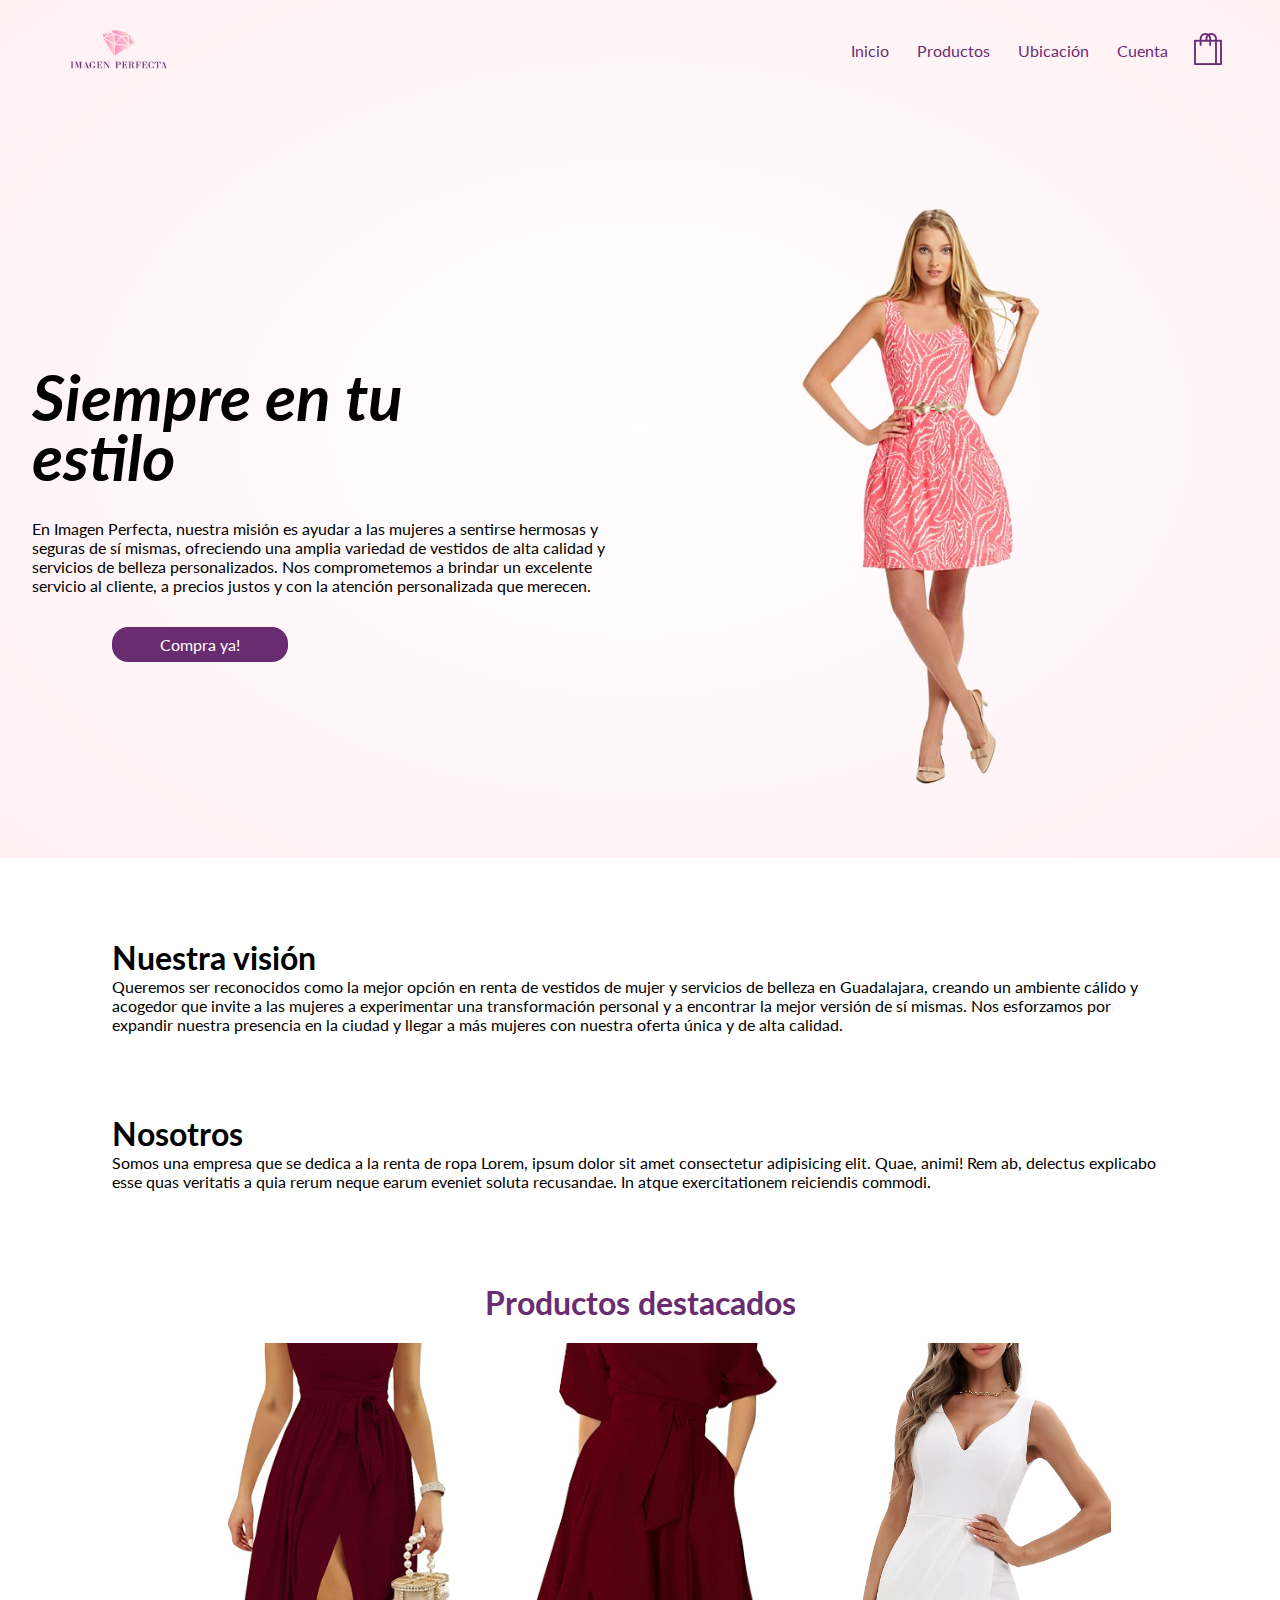
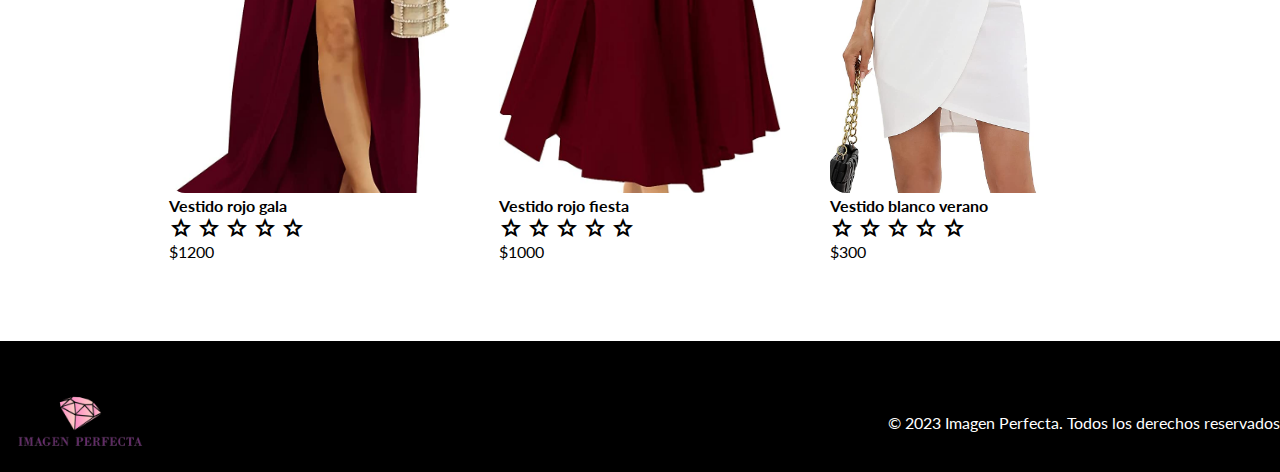
<file: index.html>
<!DOCTYPE html>
<html lang="en">

<head>
    <meta charset="UTF-8">
    <meta http-equiv="X-UA-Compatible" content="IE=edge">
    <meta name="viewport" content="width=device-width, initial-scale=1.0">
    <link rel="stylesheet" href="/styles/styles.css">
    <link rel="shortcut icon" href="../../img/Browser/Favicon.png" type="image/x-icon">
    <link rel="preconnect" href="https://fonts.googleapis.com">
    <link rel="preconnect" href="https://fonts.gstatic.com" crossorigin>
    <link href="https://fonts.googleapis.com/css2?family=Lato:ital,wght@0,300;0,400;0,700;0,900;1,700;1,900&display=swap" rel="stylesheet">
    <link rel="stylesheet" href="https://fonts.googleapis.com/css2?family=Material+Symbols+Outlined:opsz,wght,FILL,GRAD@20..48,100..700,0..1,-50..200" />
    <title>Imagen Perfecta</title>
</head>

<body>
    <!-- ENCABEZADO -->
    <div class="header">
        <div class="container">
            <div class="navbar">
                <div class="logo">
                    <a href="index.html">
                        <img src="img/Header/Logo.png" width="125px">
                    </a>
                </div>
                <nav id="menu">
                    <ul>
                        <li><a href="index.html">Inicio</a></li>
                        <li><a href="/services/Products/product-R.php">Productos</a></li>
                        <li><a href="location.html">Ubicación</a></li>
                        <li><a href="login.html">Cuenta</a></li>
                    </ul>
                </nav>
                <a href="/services/Products/shopping-cart.php">
                    <img class="bag" src="img/Header/Bolsa.png" alt="">
                </a>
            </div>
            <div class="row">
                <div class="col-1">
                    <h1>Siempre en tu <br>estilo</h1>
                    <p>En Imagen Perfecta, nuestra misión es ayudar a las mujeres a sentirse hermosas y seguras de sí mismas, ofreciendo una amplia variedad de vestidos de alta calidad y servicios de belleza personalizados. Nos comprometemos a brindar un
                        excelente servicio al cliente, a precios justos y con la atención personalizada que merecen.</p>
                    <a href="/services/Products/product-R.php" class="btn">Compra ya!</a>
                </div>
                <div class="col-1">
                    <img src="img/Header/DressHeader1.png">
                </div>
            </div>
        </div>
    </div>

    <!-- VISIÓN -->
    <div class="mision">
        <div class="container">
            <h1>Nuestra visión</h1>
            <P>Queremos ser reconocidos como la mejor opción en renta de vestidos de mujer y servicios de belleza en Guadalajara, creando un ambiente cálido y acogedor que invite a las mujeres a experimentar una transformación personal y a encontrar la mejor
                versión de sí mismas. Nos esforzamos por expandir nuestra presencia en la ciudad y llegar a más mujeres con nuestra oferta única y de alta calidad.</P>
        </div>
    </div>

    <div class="mision">
        <div class="container">
            <h1>Nosotros</h1>
            <P>Somos una empresa que se dedica a la renta de ropa Lorem, ipsum dolor sit amet consectetur adipisicing elit. Quae, animi! Rem ab, delectus explicabo esse quas veritatis a quia rerum neque earum eveniet soluta recusandae. In atque exercitationem reiciendis commodi.</P>
        </div>
    </div>

    <!-- PRODUCTOS DESTACADOS -->
    <div class="categories">
        <div class="small-container">
            <div class="title">
                <h1>
                    Productos destacados
                </h1>
            </div>
            <div class="row">
                <div class="featured">
                    <img src="img/Products/Destacado-1.jpg">
                    <h4>Vestido rojo gala</h4>
                    <span class="material-symbols-outlined">star</span>
                    <span class="material-symbols-outlined">star</span>
                    <span class="material-symbols-outlined">star</span>
                    <span class="material-symbols-outlined">star</span>
                    <span class="material-symbols-outlined">star</span>
                    <p>$1200</p>
                </div>
                <div class="featured">
                    <img src="img/Products/Destacado-2.jpg">
                    <h4>Vestido rojo fiesta</h4>
                    <span class="material-symbols-outlined">star</span>
                    <span class="material-symbols-outlined">star</span>
                    <span class="material-symbols-outlined">star</span>
                    <span class="material-symbols-outlined">star</span>
                    <span class="material-symbols-outlined">star</span>
                    <p>$1000</p>
                </div>
                <div class="featured">
                    <img src="img/Products/Destacado-3.jpg">
                    <h4>Vestido blanco verano</h4>
                    <span class="material-symbols-outlined">star</span>
                    <span class="material-symbols-outlined">star</span>
                    <span class="material-symbols-outlined">star</span>
                    <span class="material-symbols-outlined">star</span>
                    <span class="material-symbols-outlined">star</span>
                    <p>$300</p>
                </div>
            </div>
        </div>
    </div>
</body>

<footer class="footer">
    <div class="row">
        <div class="col-footer">
            <img src="img/Header/Logo.png">
        </div>
        <div class="col-footer">
            <P>© 2023 Imagen Perfecta. Todos los derechos reservados</P>
        </div>
        <div class="col-footer">

        </div>
    </div>
</footer>

</html>
</file>
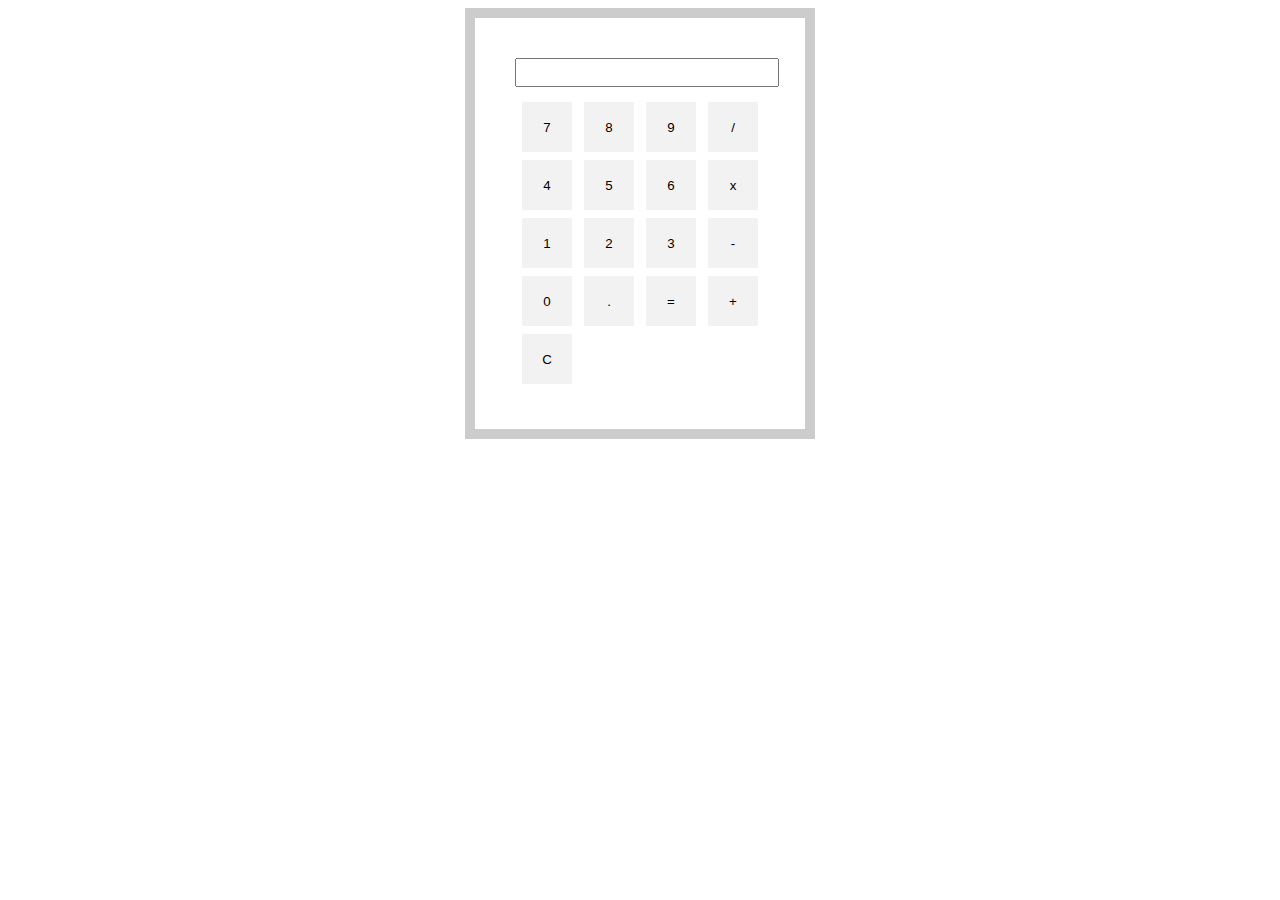
<file: calculadora.html>
<!DOCTYPE html>
<html lang="en">
<head>
    <meta charset="UTF-8">
    <meta http-equiv="X-UA-Compatible" content="IE=edge">
    <meta name="viewport" content="width=device-width, initial-scale=1.0">
    <link rel="stylesheet" href="/styles/calculadora.css">
    <title>Calculadora</title>
</head>

<body>
  <div class="calculadora">
    <input type="text" id="resultado" readonly>
    <table>
      <tr>
        <td><button onclick="cadenaDeInstruccion('7')">7</button></td>
        <td><button onclick="cadenaDeInstruccion('8')">8</button></td>
        <td><button onclick="cadenaDeInstruccion('9')">9</button></td>
        <td><button onclick="cadenaDeInstruccion('/')">/</button></td>
      </tr>
      <tr>
        <td><button onclick="cadenaDeInstruccion('4')">4</button></td>
        <td><button onclick="cadenaDeInstruccion('5')">5</button></td>
        <td><button onclick="cadenaDeInstruccion('6')">6</button></td>
        <td><button onclick="cadenaDeInstruccion('*')">x</button></td>
      </tr>
      <tr>
        <td><button onclick="cadenaDeInstruccion('1')">1</button></td>
        <td><button onclick="cadenaDeInstruccion('2')">2</button></td>
        <td><button onclick="cadenaDeInstruccion('3')">3</button></td>
        <td><button onclick="cadenaDeInstruccion('-')">-</button></td>
      </tr>
      <tr>
        <td><button onclick="cadenaDeInstruccion('0')">0</button></td>
        <td><button onclick="cadenaDeInstruccion('.')">.</button></td>
        <td><button onclick="calcularResultado()">=</button></td>
        <td><button onclick="cadenaDeInstruccion('+')">+</button></td>
      </tr>
      <tr>
        <td><button onclick="limpiarPantalla()">C</button></td>
      </tr>
    </table>
  </div>

  <script src="js/Actividad-1.js"></script>
</body>
</html>
</file>
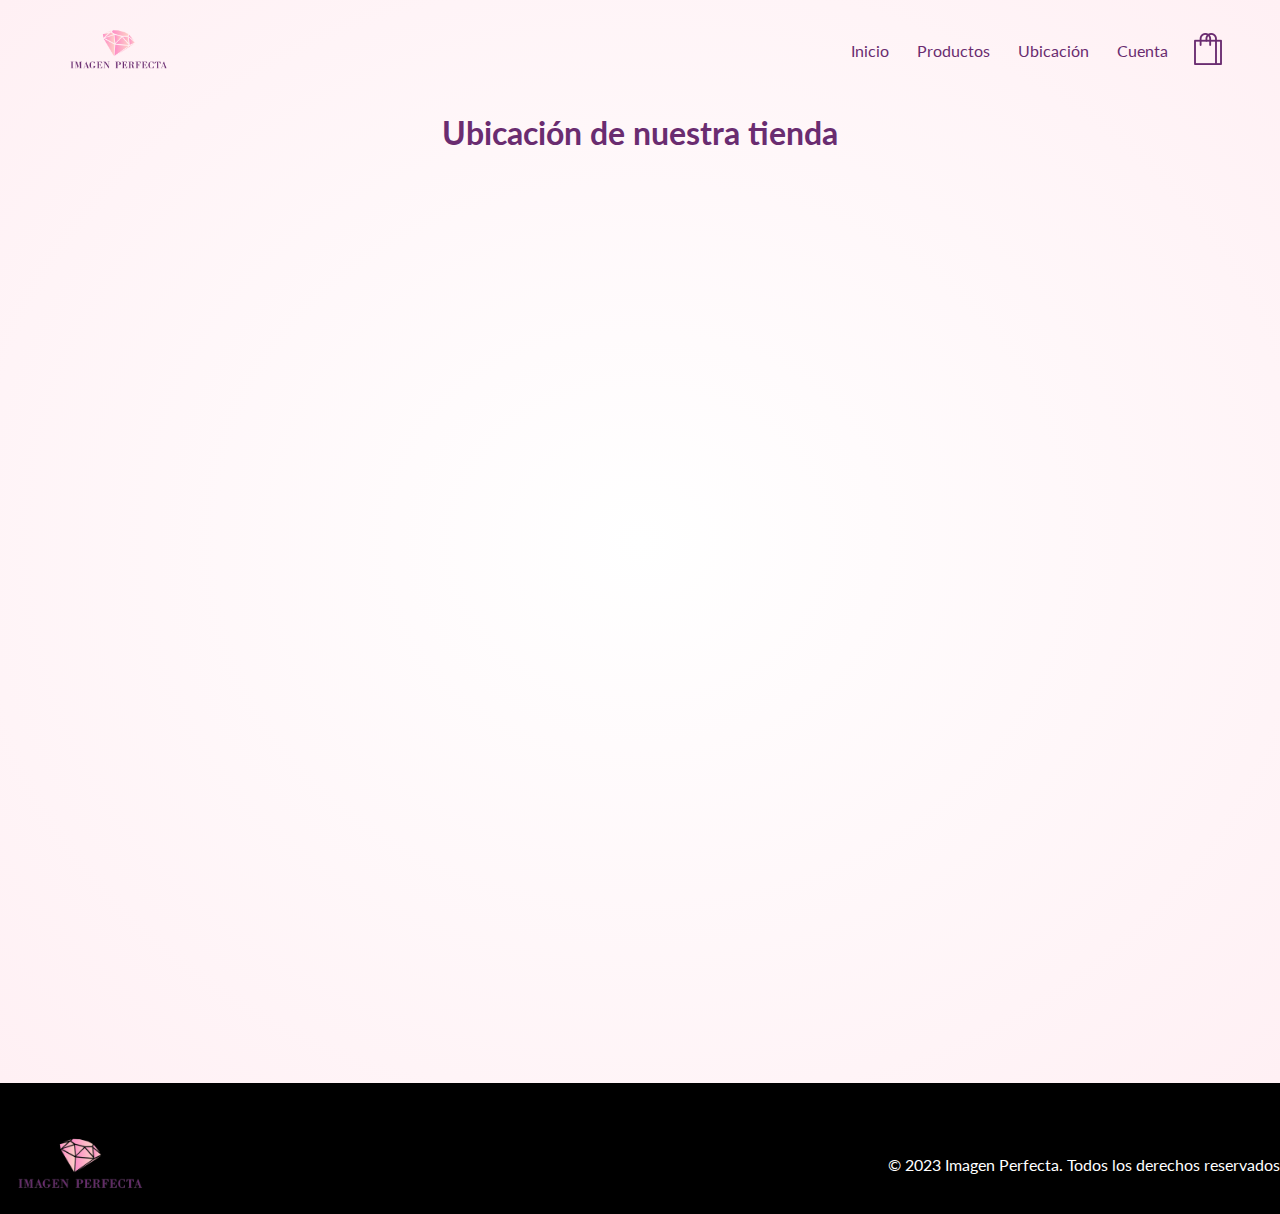
<file: location.html>
<!DOCTYPE html>
<html lang="en">

<head>
    <meta charset="UTF-8">
    <meta http-equiv="X-UA-Compatible" content="IE=edge">
    <meta name="viewport" content="width=device-width, initial-scale=1.0">
    <link rel="stylesheet" href="/styles/styles.css">
    <link rel="shortcut icon" href="img/Browser/Favicon.png" type="image/x-icon">
    <link rel="preconnect" href="https://fonts.googleapis.com">
    <link rel="preconnect" href="https://fonts.gstatic.com" crossorigin>
    <link href="https://fonts.googleapis.com/css2?family=Lato:ital,wght@0,300;0,400;0,700;0,900;1,700;1,900&display=swap" rel="stylesheet">
    <title>Imagen Perfecta</title>
</head>

<body>
    <!-- ENCABEZADO -->
    <div class="header">
        <div class="container">
            <div class="navbar">
                <div class="logo">
                    <a href="index.html">
                        <img src="img/Header/Logo.png" width="125px">
                    </a>
                </div>
                <nav id="menu">
                    <ul>
                        <li><a href="index.html">Inicio</a></li>
                        <li><a href="/services/Products/product-R.php">Productos</a></li>
                        <li><a href="location.html">Ubicación</a></li>
                        <li><a href="login.html">Cuenta</a></li>
                    </ul>
                </nav>
                <a href="/services/Products/shopping-cart.php">
                    <img class="bag" src="img/Header/Bolsa.png" alt="">
                </a>
            </div>
          
            <div class="title">
                <h1>
                    Ubicación de nuestra tienda
                </h1>
            </div>

            <div class="row">
                <iframe class="map" src="https://www.google.com/maps/embed?pb=!1m18!1m12!1m3!1d3138.3990545480533!2d-103.39233165621928!3d20.701838134595693!2m3!1f0!2f0!3f0!3m2!1i1024!2i768!4f13.1!3m3!1m2!1s0x8428ae4e98d5453d%3A0xc4fdd3929a2ecbd1!2sCentro%20de%20Ense%C3%B1anza%20T%C3%A9cnica%20Industrial%20(Plantel%20Colomos)!5e0!3m2!1ses!2smx!4v1678775210642!5m2!1ses!2smx"
                    width="1000" height="800" style="border:0;" allowfullscreen="" loading="lazy" referrerpolicy="no-referrer-when-downgrade"></iframe>
            </div>
        </div>
    </div>

</body>

<footer class="footer">
    <div class="row">
        <div class="col-footer">
            <img src="img/Header/Logo.png">
        </div>
        <div class="col-footer">
            <P>© 2023 Imagen Perfecta. Todos los derechos reservados</P>
        </div>
        <div class="col-footer">

        </div>
    </div>
</footer>

</html>
</file>
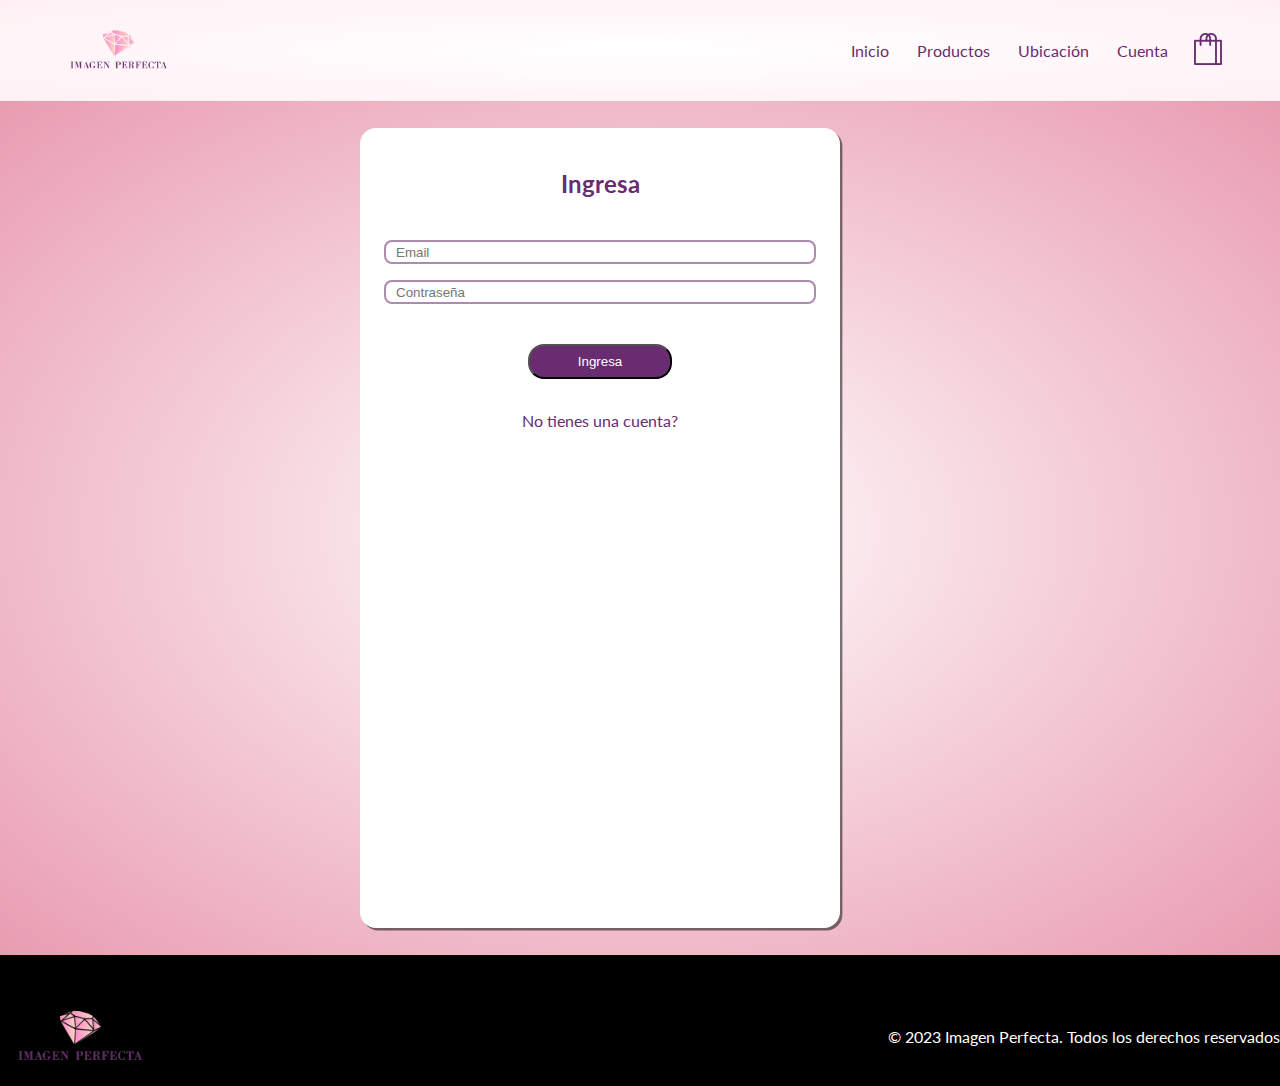
<file: login.html>
<!DOCTYPE html>
<html lang="en">

<head>
    <meta charset="UTF-8">
    <meta http-equiv="X-UA-Compatible" content="IE=edge">
    <meta name="viewport" content="width=device-width, initial-scale=1.0">
    <link rel="stylesheet" href="/styles/styles.css">
    <link rel="shortcut icon" href="img/Browser/Favicon.png" type="image/x-icon">
    <link rel="preconnect" href="https://fonts.googleapis.com">
    <link rel="preconnect" href="https://fonts.gstatic.com" crossorigin>
    <link href="https://fonts.googleapis.com/css2?family=Lato:ital,wght@0,300;0,400;0,700;0,900;1,700;1,900&display=swap" rel="stylesheet">
    <title>Imagen Perfecta</title>
</head>

<body>
    <!-- ENCABEZADO -->
    <div class="header">
        <div class="container">
            <div class="navbar">
                <div class="logo">
                    <a href="index.html">
                        <img src="img/Header/Logo.png" width="125px">
                    </a>
                </div>
                <nav id="menu">
                    <ul>
                        <li><a href="index.html">Inicio</a></li>
                        <li><a href="/services/Products/product-R.php">Productos</a></li>
                        <li><a href="location.html">Ubicación</a></li>
                        <li><a href="login.html">Cuenta</a></li>
                    </ul>
                </nav>
                <a href="/services/Products/shopping-cart.php">
                    <img class="bag" src="img/Header/Bolsa.png" alt="">
                </a>
            </div>
        </div>
    </div>

    <div class="login">
        <div class="container">
            <div class="row">
                <div class="col-1">
                    <div class="form-box">
                        <div class="title">
                            <h2 class="title">Ingresa</h2>
                        </div>                        
                        <form method="POST" action="services/Account/logIn.php">
                            <input type="email" id="email" name="email" placeholder="Email" required>
                            <input type="password" id="password" name="password" placeholder="Contraseña" required>
                            <button type="submit" class="btn">Ingresa</button>
                            <div>
                                <a href="/signin.html">No tienes una cuenta?</a>
                            </div>
                        </form>
                    </div>
                </div>
            </div>
        </div>
    </div>
</body>

<footer class="footer">
    <div class="row">
        <div class="col-footer">
            <img src="img/Header/Logo.png">
        </div>
        <div class="col-footer">
            <P>© 2023 Imagen Perfecta. Todos los derechos reservados</P>
        </div>
        <div class="col-footer">

        </div>
    </div>
</footer>

</html>
</file>
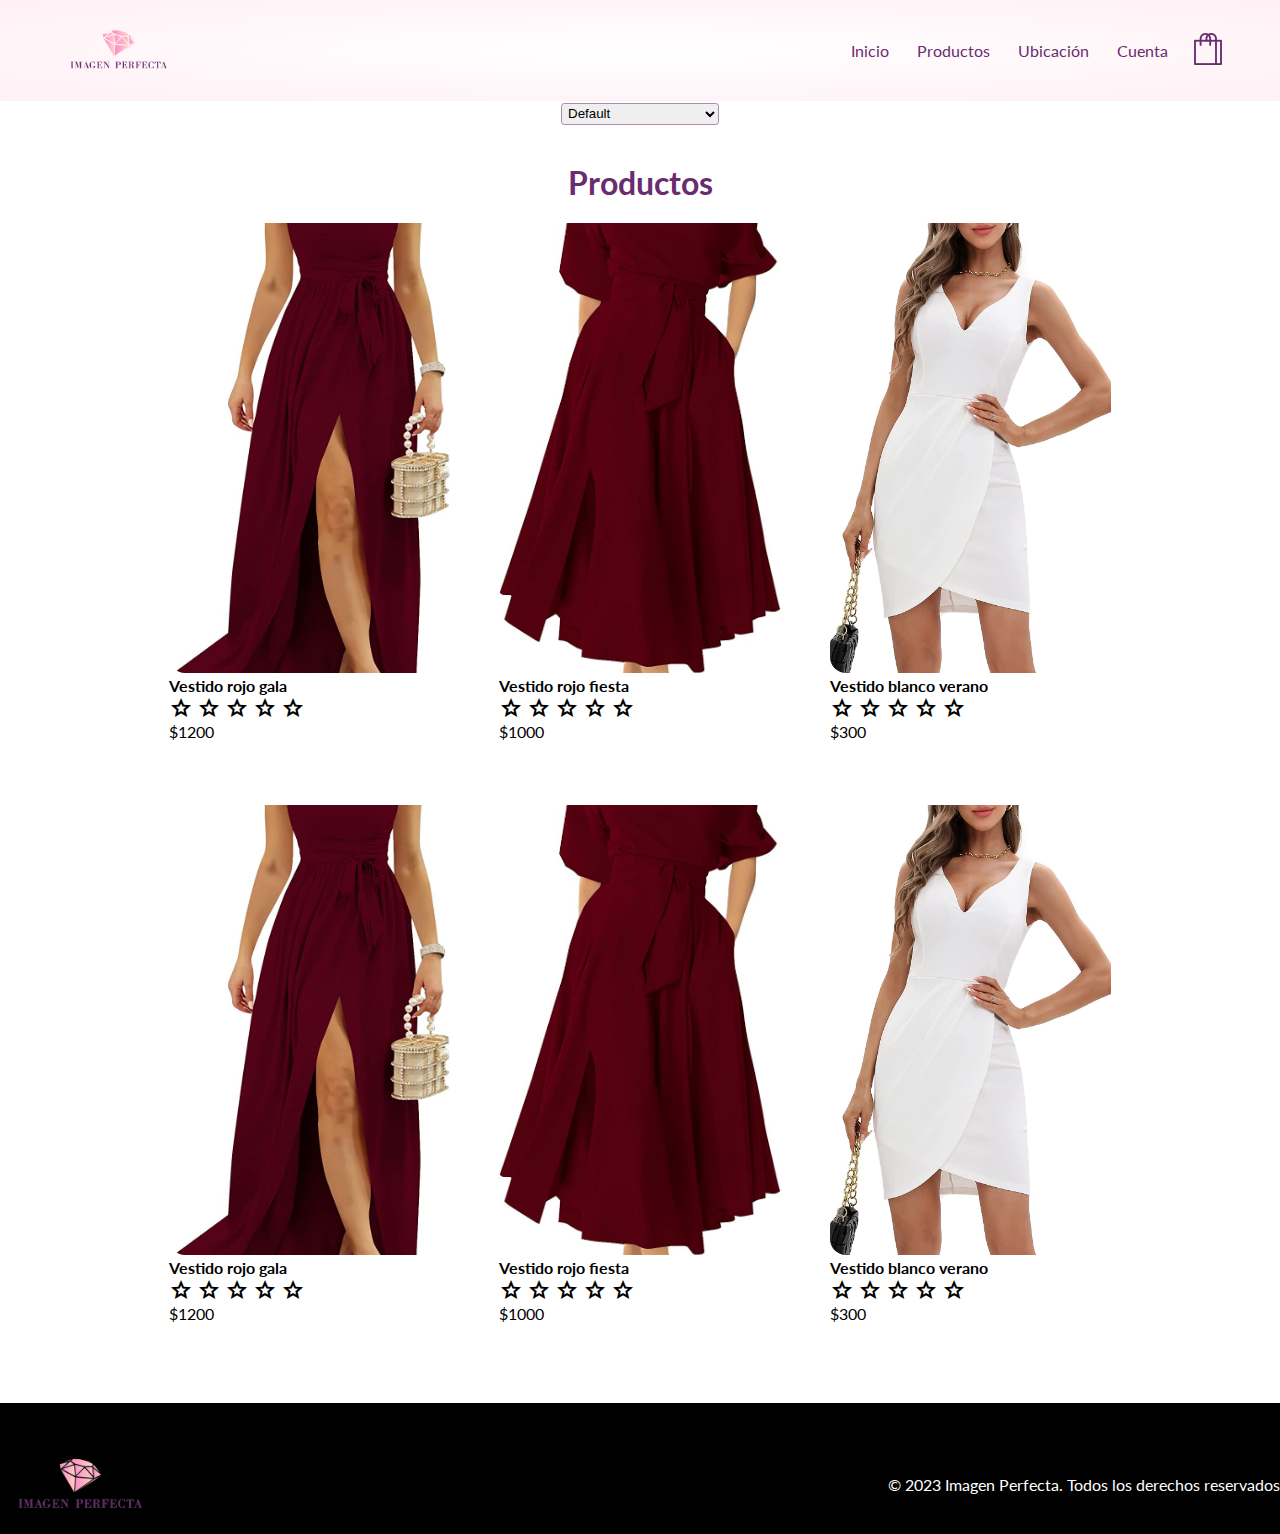
<file: products.html>
<!DOCTYPE html>
<html lang="en">

<head>
    <meta charset="UTF-8">
    <meta http-equiv="X-UA-Compatible" content="IE=edge">
    <meta name="viewport" content="width=device-width, initial-scale=1.0">
    <link rel="stylesheet" href="/styles/styles.css">
    <link rel="shortcut icon" href="img/Browser/Favicon.png" type="image/x-icon">
    <link rel="preconnect" href="https://fonts.googleapis.com">
    <link rel="preconnect" href="https://fonts.gstatic.com" crossorigin>
    <link href="https://fonts.googleapis.com/css2?family=Lato:ital,wght@0,300;0,400;0,700;0,900;1,700;1,900&display=swap" rel="stylesheet">
    <link rel="stylesheet" href="https://fonts.googleapis.com/css2?family=Material+Symbols+Outlined:opsz,wght,FILL,GRAD@20..48,100..700,0..1,-50..200" />
    <title>Imagen Perfecta | Todos los productos</title>
</head>

<body>
    <!-- ENCABEZADO -->
    <div class="header">
        <div class="container">
            <div class="navbar">
                <div class="logo">
                    <a href="index.html">
                        <img src="img/Header/Logo.png" width="125px">
                    </a>
                </div>
                <nav id="menu">
                    <ul>
                        <li><a href="index.html">Inicio</a></li>
                        <li><a href="products.html">Productos</a></li>
                        <li><a href="location.html">Ubicación</a></li>
                        <li><a href="login.html">Cuenta</a></li>
                    </ul>
                </nav>
                <a href="index.html">
                    <img class="bag" src="img/Header/Bolsa.png" alt="">
                </a>
            </div>
        </div>
    </div>

    <div class="small-container">
        <div class="row">
            <select>
                <option>Default</option>
                <option>Por mayor precio</option>
                <option>Por menor precio</option>
                <option>Por mayor calificación</option>
                <option>Por menor calificación</option>
            </select>
        </div>
    </div>

    <!-- PRODUCTOS DESTACADOS -->
    <div class="categories">
        <div class="small-container">
            <div class="title">
                <h1>
                    Productos
                </h1>
            </div>
            <div class="row">
                <div class="featured">
                    <img src="img/Products/Destacado-1.jpg">
                    <h4>Vestido rojo gala</h4>
                    <span class="material-symbols-outlined">star</span>
                    <span class="material-symbols-outlined">star</span>
                    <span class="material-symbols-outlined">star</span>
                    <span class="material-symbols-outlined">star</span>
                    <span class="material-symbols-outlined">star</span>
                    <p>$1200</p>
                </div>
                <div class="featured">
                    <img src="img/Products/Destacado-2.jpg">
                    <h4>Vestido rojo fiesta</h4>
                    <span class="material-symbols-outlined">star</span>
                    <span class="material-symbols-outlined">star</span>
                    <span class="material-symbols-outlined">star</span>
                    <span class="material-symbols-outlined">star</span>
                    <span class="material-symbols-outlined">star</span>
                    <p>$1000</p>
                </div>
                <div class="featured">
                    <img src="img/Products/Destacado-3.jpg">
                    <h4>Vestido blanco verano</h4>
                    <span class="material-symbols-outlined">star</span>
                    <span class="material-symbols-outlined">star</span>
                    <span class="material-symbols-outlined">star</span>
                    <span class="material-symbols-outlined">star</span>
                    <span class="material-symbols-outlined">star</span>
                    <p>$300</p>
                </div>
                <div class="featured">
                    <img src="img/Products/Destacado-1.jpg">
                    <h4>Vestido rojo gala</h4>
                    <span class="material-symbols-outlined">star</span>
                    <span class="material-symbols-outlined">star</span>
                    <span class="material-symbols-outlined">star</span>
                    <span class="material-symbols-outlined">star</span>
                    <span class="material-symbols-outlined">star</span>
                    <p>$1200</p>
                </div>
                <div class="featured">
                    <img src="img/Products/Destacado-2.jpg">
                    <h4>Vestido rojo fiesta</h4>
                    <span class="material-symbols-outlined">star</span>
                    <span class="material-symbols-outlined">star</span>
                    <span class="material-symbols-outlined">star</span>
                    <span class="material-symbols-outlined">star</span>
                    <span class="material-symbols-outlined">star</span>
                    <p>$1000</p>
                </div>
                <div class="featured">
                    <img src="img/Products/Destacado-3.jpg">
                    <h4>Vestido blanco verano</h4>
                    <span class="material-symbols-outlined">star</span>
                    <span class="material-symbols-outlined">star</span>
                    <span class="material-symbols-outlined">star</span>
                    <span class="material-symbols-outlined">star</span>
                    <span class="material-symbols-outlined">star</span>
                    <p>$300</p>
                </div>
            </div>
        </div>
    </div>
</body>

<footer class="footer">
    <div class="row">
        <div class="col-footer">
            <img src="img/Header/Logo.png">
        </div>
        <div class="col-footer">
            <P>© 2023 Imagen Perfecta. Todos los derechos reservados</P>
        </div>
        <div class="col-footer">

        </div>
    </div>
</footer>

</html>
</file>
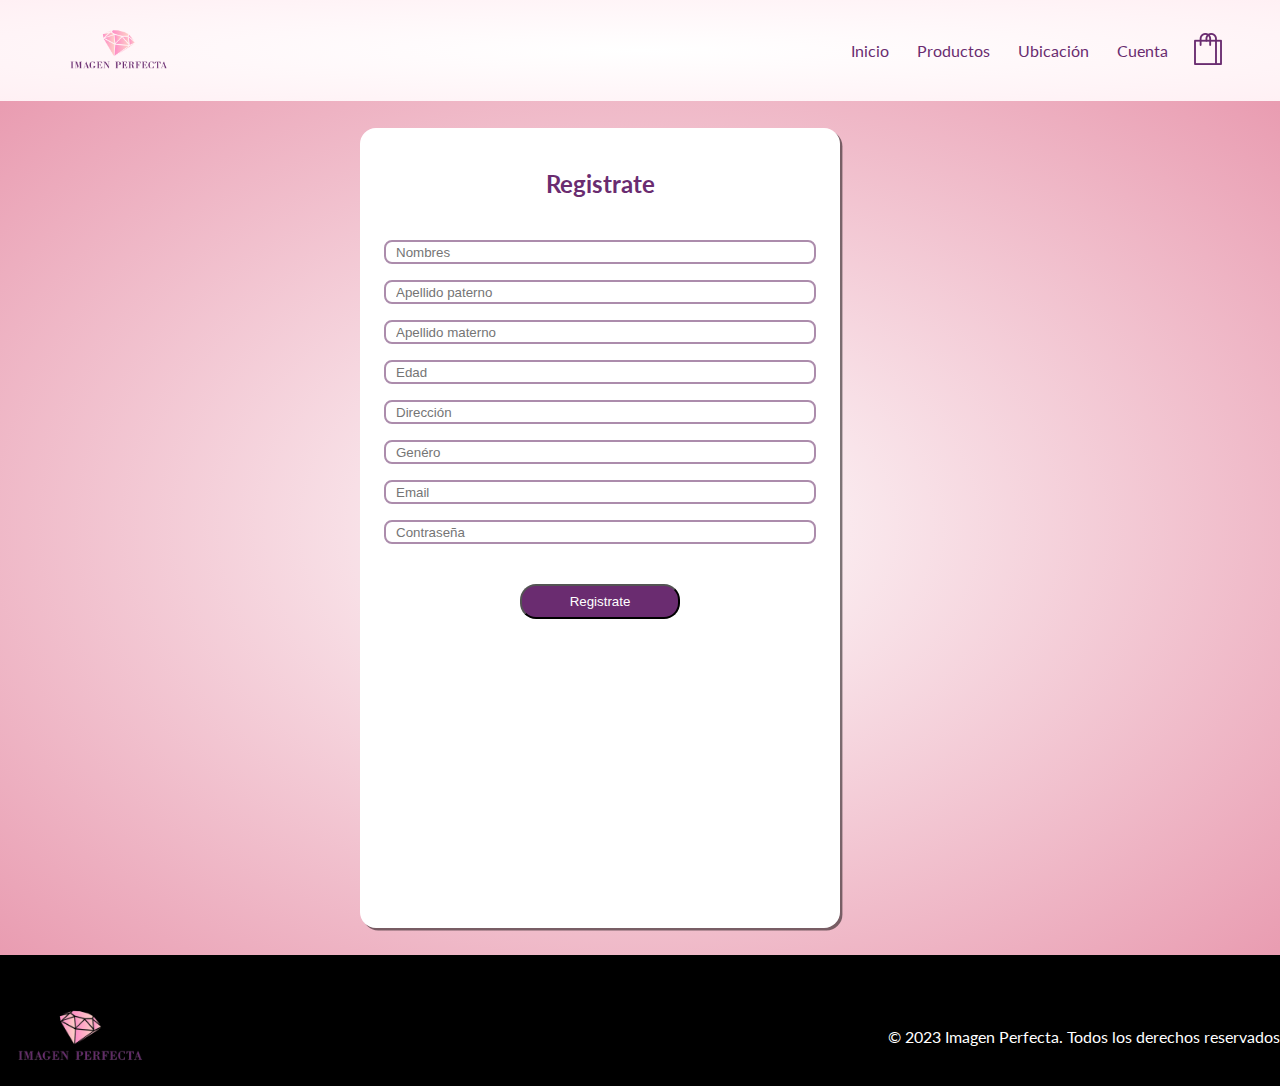
<file: signin.html>
<!DOCTYPE html>
<html lang="en">

<head>
    <meta charset="UTF-8">
    <meta http-equiv="X-UA-Compatible" content="IE=edge">
    <meta name="viewport" content="width=device-width, initial-scale=1.0">
    <link rel="stylesheet" href="/styles/styles.css">
    <link rel="shortcut icon" href="img/Browser/Favicon.png" type="image/x-icon">
    <link rel="preconnect" href="https://fonts.googleapis.com">
    <link rel="preconnect" href="https://fonts.gstatic.com" crossorigin>
    <link href="https://fonts.googleapis.com/css2?family=Lato:ital,wght@0,300;0,400;0,700;0,900;1,700;1,900&display=swap" rel="stylesheet">
    <title>Imagen Perfecta</title>
</head>

<body>
    <!-- ENCABEZADO -->
    <div class="header">
        <div class="container">
            <div class="navbar">
                <div class="logo">
                    <a href="index.html">
                        <img src="img/Header/Logo.png" width="125px">
                    </a>
                </div>
                <nav id="menu">
                    <ul>
                        <li class="labelIndex"><a href="index.html">Inicio</a></li>
                        <li class="labelProducts"><a href="/services/Products/product-R.php">Productos</a></li>
                        <li class="labelLocation"><a href="location.html">Ubicación</a></li>
                        <li class="labelLogin"><a href="login.html">Cuenta</a></li>
                    </ul>
                </nav>
                <a href="/services/Products/shopping-cart.php">
                    <img class="bag" src="img/Header/Bolsa.png" alt="">
                </a>
            </div>
        </div>
    </div>

    <div class="login">
        <div class="container">
            <div class="row">
                <div class="col-1">
                    <div class="form-box">
                        <div class="title">
                            <h2 class="title">Registrate</h2>
                        </div>                    
                        <form method="POST" action="services/Account/registro.php">
                            <input type="text" id="names" name="names" placeholder="Nombres" required>
                            <input type="text" id="first_lastname" name="first_lastname" placeholder="Apellido paterno" required>
                            <input type="text" id="second_lastname" name="second_lastname" placeholder="Apellido materno" required>
                            <input type="text" id="age" name="age" placeholder="Edad" required>
                            <input type="text" id="address" name="address" placeholder="Dirección" required>
                            <input type="text" id="gender" name="gender" placeholder="Genéro" required>
                            <input type="email" id="email" name="email" placeholder="Email" required>
                            <input type="password" id="password" name="password" placeholder="Contraseña" required>
                            <button type="submit" class="btn">Registrate</button>
                        </form>
                    </div>
                </div>
            </div>
        </div>
    </div>
</body>

<footer class="footer">
    <div class="row">
        <div class="col-footer">
            <img src="img/Header/Logo.png">
        </div>
        <div class="col-footer">
            <P>© 2023 Imagen Perfecta. Todos los derechos reservados</P>
        </div>
        <div class="col-footer">

        </div>
    </div>
</footer>

</html>
</file>
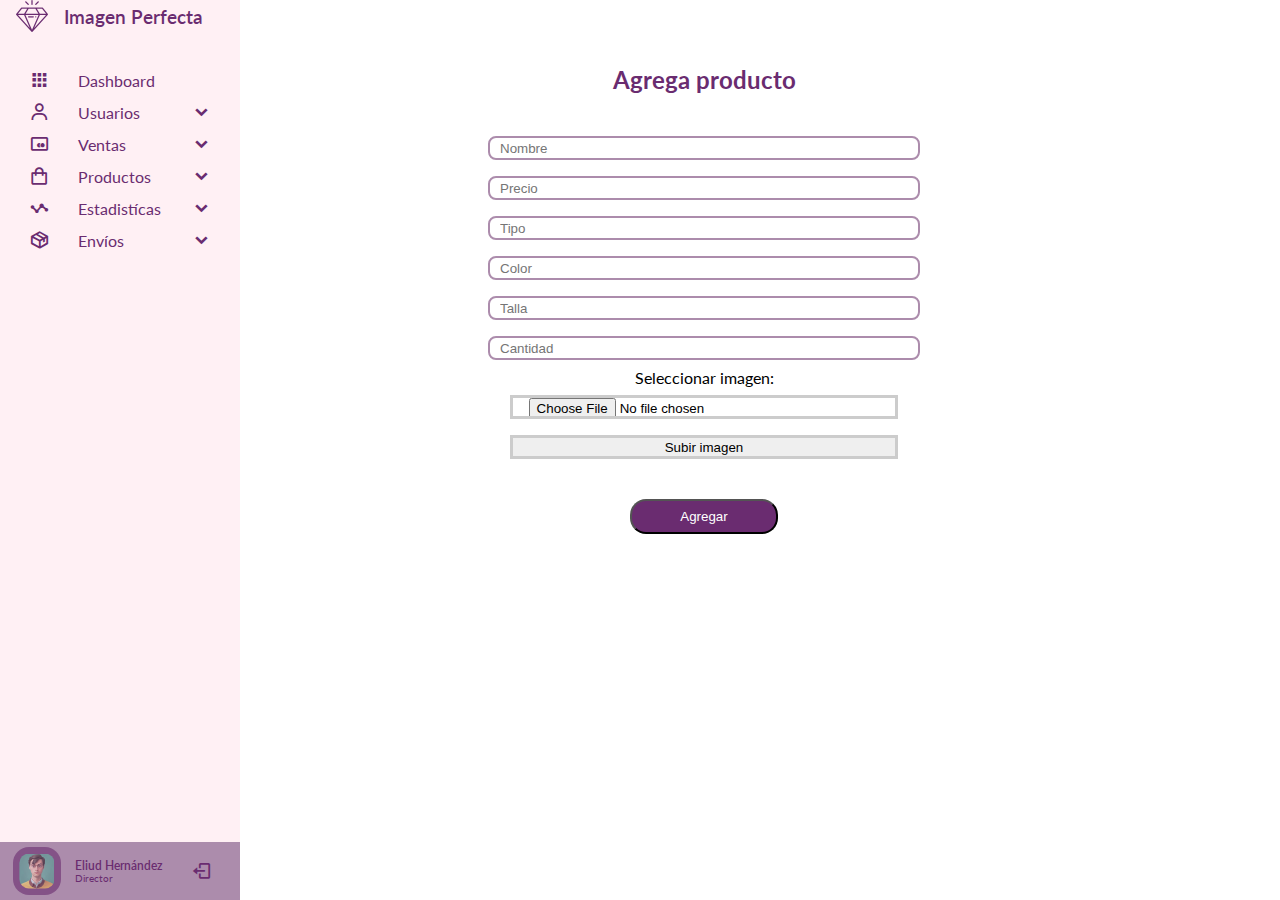
<file: View/Productos/product-C.html>
<!DOCTYPE html>
<html lang="en">

<head>
    <meta charset="UTF-8">
    <meta http-equiv="X-UA-Compatible" content="IE=edge">
    <meta name="viewport" content="width=device-width, initial-scale=1.0">
    <link rel="stylesheet" href="/styles/styles.css">
    <link rel="shortcut icon" href="../../img/Browser/Favicon.png" type="image/x-icon">
    <link rel="preconnect" href="https://fonts.googleapis.com">
    <link rel="preconnect" href="https://fonts.gstatic.com" crossorigin>
    <link href="https://fonts.googleapis.com/css2?family=Lato:ital,wght@0,300;0,400;0,700;0,900;1,700;1,900&display=swap" rel="stylesheet">
    <link href='https://unpkg.com/boxicons@2.1.4/css/boxicons.min.css' rel='stylesheet'>
    <title>Imagen Perfecta</title>
</head>

<body>
    <div class="sidebar close">
        <div class="logo-details">
            <img src="../../img/Header/Diamante.png">
            <span class="logo-name">Imagen Perfecta</span>
        </div>
        <ul class="nav-links">
            <li>
                <a href="#">
                    <i class='bx bxs-grid' ></i>
                    <span class="link-name">Dashboard</span>
                </a>
            </li>
            <li>
                <div class="icon-links">
                    <a href="#">
                        <i class='bx bx-user' ></i>
                        <span class="link-name">Usuarios</span>
                    </a>
                    <i class='bx bxs-chevron-down'></i>
                </div>
                <ul class="sub-menu">
                    <li><a class="link-name" href="#">Usuarios</a></li>
                    <li><a href="../../services/Account/user-U.php">Clientes</a></li>
                    <li><a href="../../services/Account/admin-U.php">Administradores</a></li>
                </ul>
            </li>
            <li>
                <div class="icon-links">
                    <a href="#">
                        <i class='bx bx-credit-card-alt'></i>
                        <span class="link-name">Ventas</span>
                    </a>
                    <i class='bx bxs-chevron-down'></i>
                </div>
                <ul class="sub-menu">
                    <li><a class="link-name" href="#">Ventas</a></li>
                    <li><a href="#">Balance</a></li>
                    <li><a href="#">Prestamos</a></li>
                </ul>
            </li>
            <li>
                <div class="icon-links">
                    <a href="#">
                        <i class='bx bx-shopping-bag'></i>
                        <span class="link-name">Productos</span>
                    </a>
                    <i class='bx bxs-chevron-down'></i>
                </div>
                <ul class="sub-menu">
                    <li><a class="link-name" href="#">Productos</a></li>
                    <li><a href="#">Agregar</a></li>
                    <li><a href="../../services/Products/product-U.php">Inventario</a></li>                    
                </ul>
            </li>
            <li>
                <div class="icon-links">
                    <a href="#">
                        <i class='bx bx-stats'></i>
                        <span class="link-name">Estadistícas</span>
                    </a>
                    <i class='bx bxs-chevron-down'></i>
                </div>
                <ul class="sub-menu">
                    <li><a class="link-name" href="#">Estadistícas</a></li>
                    <li><a href="#">Opiniones</a></li>
                    <li><a href="#">Productos</a></li>
                    <li><a href="#">Ventas</a></li>                    
                </ul>
            </li>
            <li>
                <div class="icon-links">
                    <a href="#">
                        <i class='bx bx-package'></i>
                        <span class="link-name">Envíos</span>
                    </a>
                    <i class='bx bxs-chevron-down'></i>
                </div>
                <ul class="sub-menu">
                    <li><a class="link-name" href="#">Envíos</a></li>
                    <li><a href="#">Finalizados</a></li>
                    <li><a href="#">En camino</a></li>
                    <li><a href="#">Peticiones</a></li>                    
                </ul>
            </li>
            <li>
                <div class="profile-details">
                    <div class="profile-content">
                        <img src="../../img/profile.jpg" alt="profile">
                    </div>
                    <div class="name-job">
                        <div class="profile_name">Eliud Hernández</div>
                        <div class="job">Director</div>
                    </div>
                    <a href="../../login.html">
                        <i class='bx bx-log-out'></i>

                    </a>
                </div>            
            </li>
        </ul>
    </div>
    <div>
        <div class="container">
            <div class="row">
                <div class="col-2">
                    <div class="form-box-product">
                        <div class="title">
                            <h2 class="title">Agrega producto</h2>
                        </div>                    
                        <form method="POST" action="../../services/Products/product-C.php" enctype="multipart/form-data">
                            <input type="text" id="name" name="name" placeholder="Nombre">
                            <input type="number" id="price" name="price" placeholder="Precio">
                            <input type="text" id="type" name="type" placeholder="Tipo">
                            <input type="text" id="color" name="color" placeholder="Color">
                            <input type="text" id="size" name="size" placeholder="Talla">
                            <input type="number" id="stock" name="stock" placeholder="Cantidad">                            
                            <label for="imagen">Seleccionar imagen:</label>
                            <input type="file" id="imagen" name="imagen">
                            <br>
                            <input type="submit" value="Subir imagen">
                            <button type="submit" class="btn">Agregar</button>
                        </form>                          
                    </div>
                </div>
            </div>
        </div>        
    </div>
</body>
</html>
</file>
<file: styles/styles.css>
/*Archivo CSS - Saúl Iván Hernández Enríquez - 21310395*/
/*//////////////////////////////////////////////////////////////////////////////////////////////*/
/*Todo el documento*/
* {
    margin: 0;
    padding: 0;
    box-sizing: border-box;
}

body {
    font-family: 'Lato', sans-serif;
    height: 100%;
}
/*//////////////////////////////////////////////////////////////////////////////////////////////*/
/* Barra de navegación */
.navbar {
    display: flex;
    align-items: center;
    padding: 1.5rem;
}

nav {
    flex: 1;
    text-align: right;
}

nav ul {
    display: inline-block;
    list-style-type: none;
}

nav ul li {
    display: inline-block;
    margin-right: 1.5rem;
}

a {
    text-decoration: none;
    color: #6a2c70;
}

/*//////////////////////////////////////////////////////////////////////////////////////////////*/
/* Contenedor general */
.container {
    max-width: 85rem;
    margin: auto;
    padding-left: 2rem;
    padding-right: 2rem;
}

.row {
    display: flex;
    align-items: center;
    flex-wrap: wrap;
    justify-content: space-around;
}

.rectification {
    display: flex;
    align-content: flex-end;
    flex-direction: column;
    align-items: center;
    flex-wrap: wrap;
    justify-content: space-around;
}

.col-1 {
    flex-basis: 50%;
    min-width: 25rem;
    justify-content: center;
}

.col-2 {
    flex-basis: 0%;
    min-width: 25rem;
}

.col-2 {
    width: 25rem;
}

.col-3 {
    position: relative;
    flex-basis: 100%;
}

.tabla-editar {
    border-collapse: separate;
    border-spacing: 10px;
    border: 1px solid #6a2c70;
}

.col-1 img {
    max-width: 70%;
    text-align: center;
    margin-left: 5rem;
    margin-right: auto;
    position: relative;
}

.col-1 h1 {
    font-size: 4rem;
    line-height: 60px;
    margin: 2rem 0;
    font-style: italic;
}

/*//////////////////////////////////////////////////////////////////////////////////////////////*/
/* Boton ver mas */
.btn {
    display: inline-block;
    justify-content: center;
    align-items: center;
    background: #6a2c70;
    color: #fff;
    padding: .5rem 3rem;
    border-radius: 1rem;
    transition: background 0.5s;
    text-align: center;
    margin: 2rem 5rem;
}

.featured button {
    display: inline-block;
    justify-content: center;
    align-items: center;
    background: #6a2c70;
    color: #fff;
    padding: .5rem 3rem;
    border-radius: 1rem;
    transition: background 0.5s;
    text-align: center;
    margin: 2rem 0rem;
}

.btn:hover {
    background: #ac8cac;
}

.header {
    background: radial-gradient(#fff, #fff0f4);
}

.header .row {
    margin-top: 70px;
}

.mision {
    align-items: center;
    margin: 5rem;
}

.categories {
    margin: 1.5rem;
}

.small-container {
    max-width: 65rem;
    margin: auto;
    padding-left: 1.5rem;
    padding-right: 1.5rem;
}

/*//////////////////////////////////////////////////////////////////////////////////////////////*/
/* Productos */
.featured {
    flex-basis: 30%;
    padding: .5rem;
    min-width: 3rem;
    margin-bottom: 3rem;
}

.featured img {
    width: 100%;
    height: 450px;
    object-fit: cover;
    border-radius: 1rem;
}

.form-box-product {
    background: #fff;
    width: 30rem;
    height: 50rem;
    position: relative;
    text-align: center;
    padding: 1.5rem;
    margin: 1.5rem;
    border-radius: 1rem;
}

/*//////////////////////////////////////////////////////////////////////////////////////////////*/
/* Titulo */
.title h1 {
    text-align: center;
    font-size: 700;
    margin: 0 auto;
    position: relative;
    line-height: 4rem;
    color: #6a2c70;
}

.title h2 {
    text-align: center;
    font-size: 700;
    margin: 0 auto;
    position: relative;
    line-height: 4rem;
    color: #6a2c70;
    margin-bottom: 1rem;
}

/*//////////////////////////////////////////////////////////////////////////////////////////////*/
/*Footer*/
.footer {
    background: black;
    color: #fff;
    font-size: 700;
    padding: 3rem 0 1rem;
}

.col-footer {
    flex-basis: 50%;
    min-width: 1rem;
}

.col-footer img {
    width: 10rem;
}

.col-footer p {
    text-align: right;
}

/*//////////////////////////////////////////////////////////////////////////////////////////////*/
/* Login */
.login {
    padding: 3px 0;
    background: radial-gradient(#fff, #e99cb1);
}

.form-box {
    background: #fff;
    width: 30rem;
    height: 50rem;
    position: relative;
    text-align: center;
    padding: 1.5rem;
    margin: 1.5rem;
    border-radius: 1rem;
    box-shadow:black;
    box-shadow: .15rem .15rem rgba(0, 0, 0, 0.5);
}
  
input[type="email"],
input[type="password"],
input[type="text"],
input[type="number"] {
    width: 100%;
    padding: 10px;
    border: .15rem solid #ac8cac;
    border-radius: .5rem;
    margin-bottom: .5rem;
}
  
    
form input {
    align-items: center;
    justify-content: center;
    width: 90%;
    height: 1.5rem;
    margin: .5rem 0;
    padding: 0 1rem;
    border: .2rem solid #ccc;
}

/*//////////////////////////////////////////////////////////////////////////////////////////////*/
/* Carrito */
.bag:hover {
    position: relative;
    margin-bottom: 10px;
    transition: .5s ease-in-out;
}

.bag:not(:hover) {
    position: relative;
    margin-bottom: 0px;
    transition: .5s ease-in-out;
}

select {
    border: .1rem solid #ac8cac;
    padding: .1rem;
    margin: .1rem;
    border-radius: .2rem;
}

.map {
    border-radius: 1rem;
    margin-bottom: 3rem;
}

/*//////////////////////////////////////////////////////////////////////////////////////////////*/
/*Página de administrador*/
.sidebar{
    position: fixed;
    top: 0;
    left: 0;
    height: 100%;
    width: 15rem;
    background: #fff0f4;
}

.sidebar .logo-details {
    height: 2rem;
    width: 100%;
    display: flex;
    align-items: center;
}

.sidebar .logo-details img{    
    min-width: 32px;
    padding: 1rem;
    text-align: center;
}

.sidebar .logo-details .logo-name{
    font-size: 1.2rem;
    color: #6a2c70;
    font-weight: 600;
}

.sidebar .nav-links {
    height: 100%;
    padding-top: 2rem;
}

.sidebar .nav-links li{
    position: relative;
    list-style: none;
    transition: all 0.4s ease;
}

.sidebar .nav-links li:hover{
    background: #ecbdde;
}

.sidebar .nav-links li .icon-links {
    display: flex;
    align-items: center;
    justify-content: space-between;
}

.sidebar .nav-links li i{
    height: 2rem;
    min-width: 78px;
    text-align: center;
    line-height: 2rem;
    color: #6a2c70;
    font-size: 1.3rem;
}

.sidebar .nav-links li a{
    display: flex;
    align-items: center;
    text-decoration: none;
}

.sidebar .nav-links li a .link-name{
    font-size: 1rem;
    font-weight: 400;
    color: #6a2c70;
}

.sidebar .nav-links li .sub-menu{
    padding: .4rem .4rem .9rem 5rem;
    margin-top: -.2rem;
    background: #ecbdde;
}

.sidebar .nav-links li .sub-menu a{
    color: #6a2c70;
    font-size: 1rem;
    padding: .3rem 0 ;
    white-space: nowrap;
    opacity: 0.6;
    transition: all 0.3 ease;
}

.sidebar .nav-links li .sub-menu a:hover{
    opacity: 1;
}

.sidebar.close .nav-links li .sub-menu{
    position: absolute;
    left: 100%;
    top: -.8rem;
    margin-top: 0;
    padding: .6rem 1.2rem;
    border-radius: 0 .2rem .2rem 0;
    transition: all 0.4s ease;
    opacity: 0;
    pointer-events: none;
}

.sidebar.close .nav-links li:hover .sub-menu{
    top: 0;
    opacity: 1;
    pointer-events: auto;
}

.sidebar .nav-links li .sub-menu .link-name{
    font-size: 1.1rem;
    opacity: 1;
    display: none;
}

.sidebar.close .nav-links li .sub-menu .link-name{
    font-size: 1.1rem;
    opacity: 1;
    display: block  ;
}

.sidebar .profile-details {
    position: fixed;
    bottom: 0;
    display: flex;
    align-items: center;
    justify-content: space-between;
    background: #ac8cac;
    padding: .3rem 0;
}

.sidebar .profile-details .profile-content{
    display: flex;
    align-items: center;
    opacity: .6;
    transition: all .4s ease;
    pointer-events: none;
}

.sidebar .profile-details:hover .profile-content {
    display: flex;
    align-items: center;
    opacity: 1;
    pointer-events: auto;
}

.sidebar .profile-details img{
    height: 3rem;
    width: 3rem;
    object-fit: cover;
    border-radius: 1rem;
    margin: 0 .9rem 0 .8rem;
    background-color: #6a2c70;
    padding: .4rem;
}

.sidebar .profile-details .profile_name, 
.sidebar .profile-details .job {
    color: #6a2c70;
    font-size: .735rem;
    font-weight: 600;
}

.sidebar .profile-details .job {
    font-size: .6rem;
    font-weight: 400;
}
</file>
<file: styles/calculadora.css>
.calculadora {
    width: 250px;
    margin: 0 auto;
    border: 10px solid #ccc;
    padding: 40px;
    text-align: center;
    font-family: Arial, sans-serif;
  }

  #resultado {
    width: 100%;
    padding: 5px;
    margin-bottom: 10px;
  }

  table {
    width: 100%;
  }

  button {
    width: 50px;
    height: 50px;
    margin: 2px;
    border: none;
    background-color: #f2f2f2;
    cursor: pointer;
  }

  button:hover {
    background-color: #ddd;
  }
</file>
